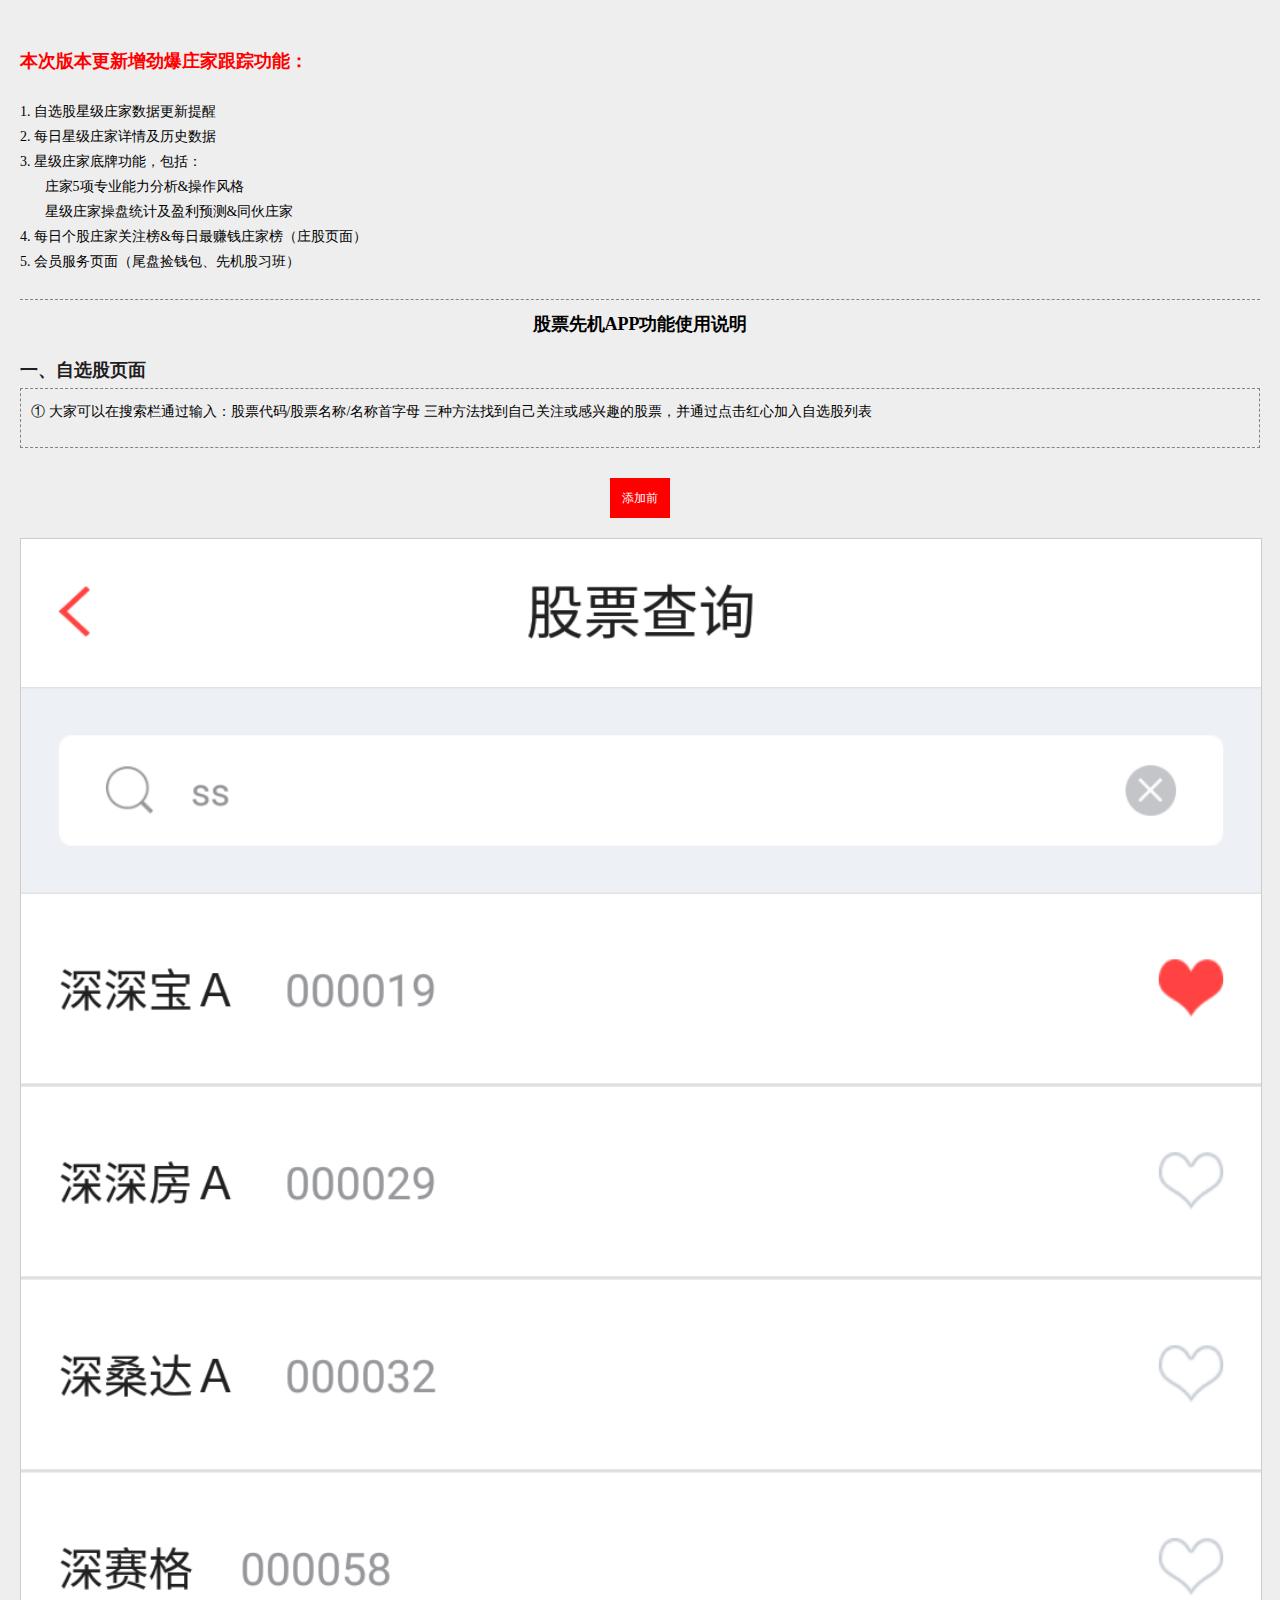
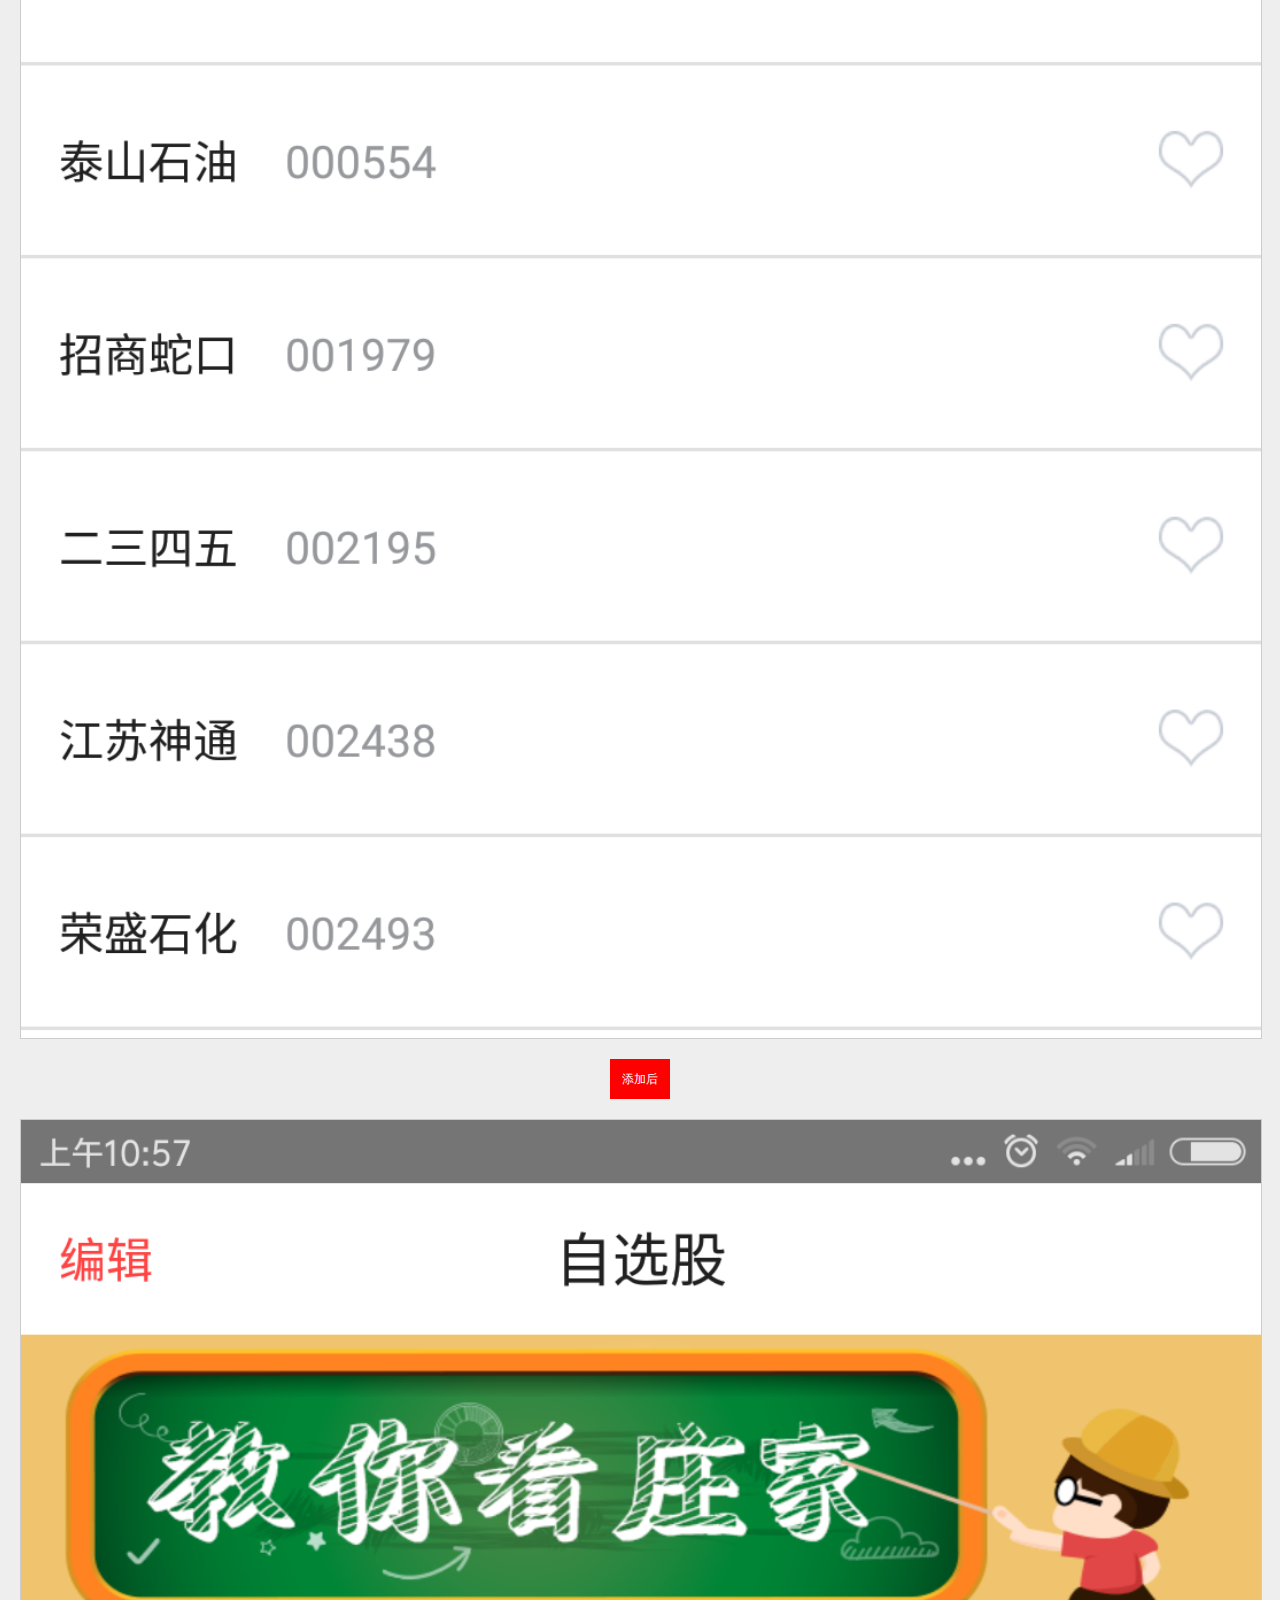
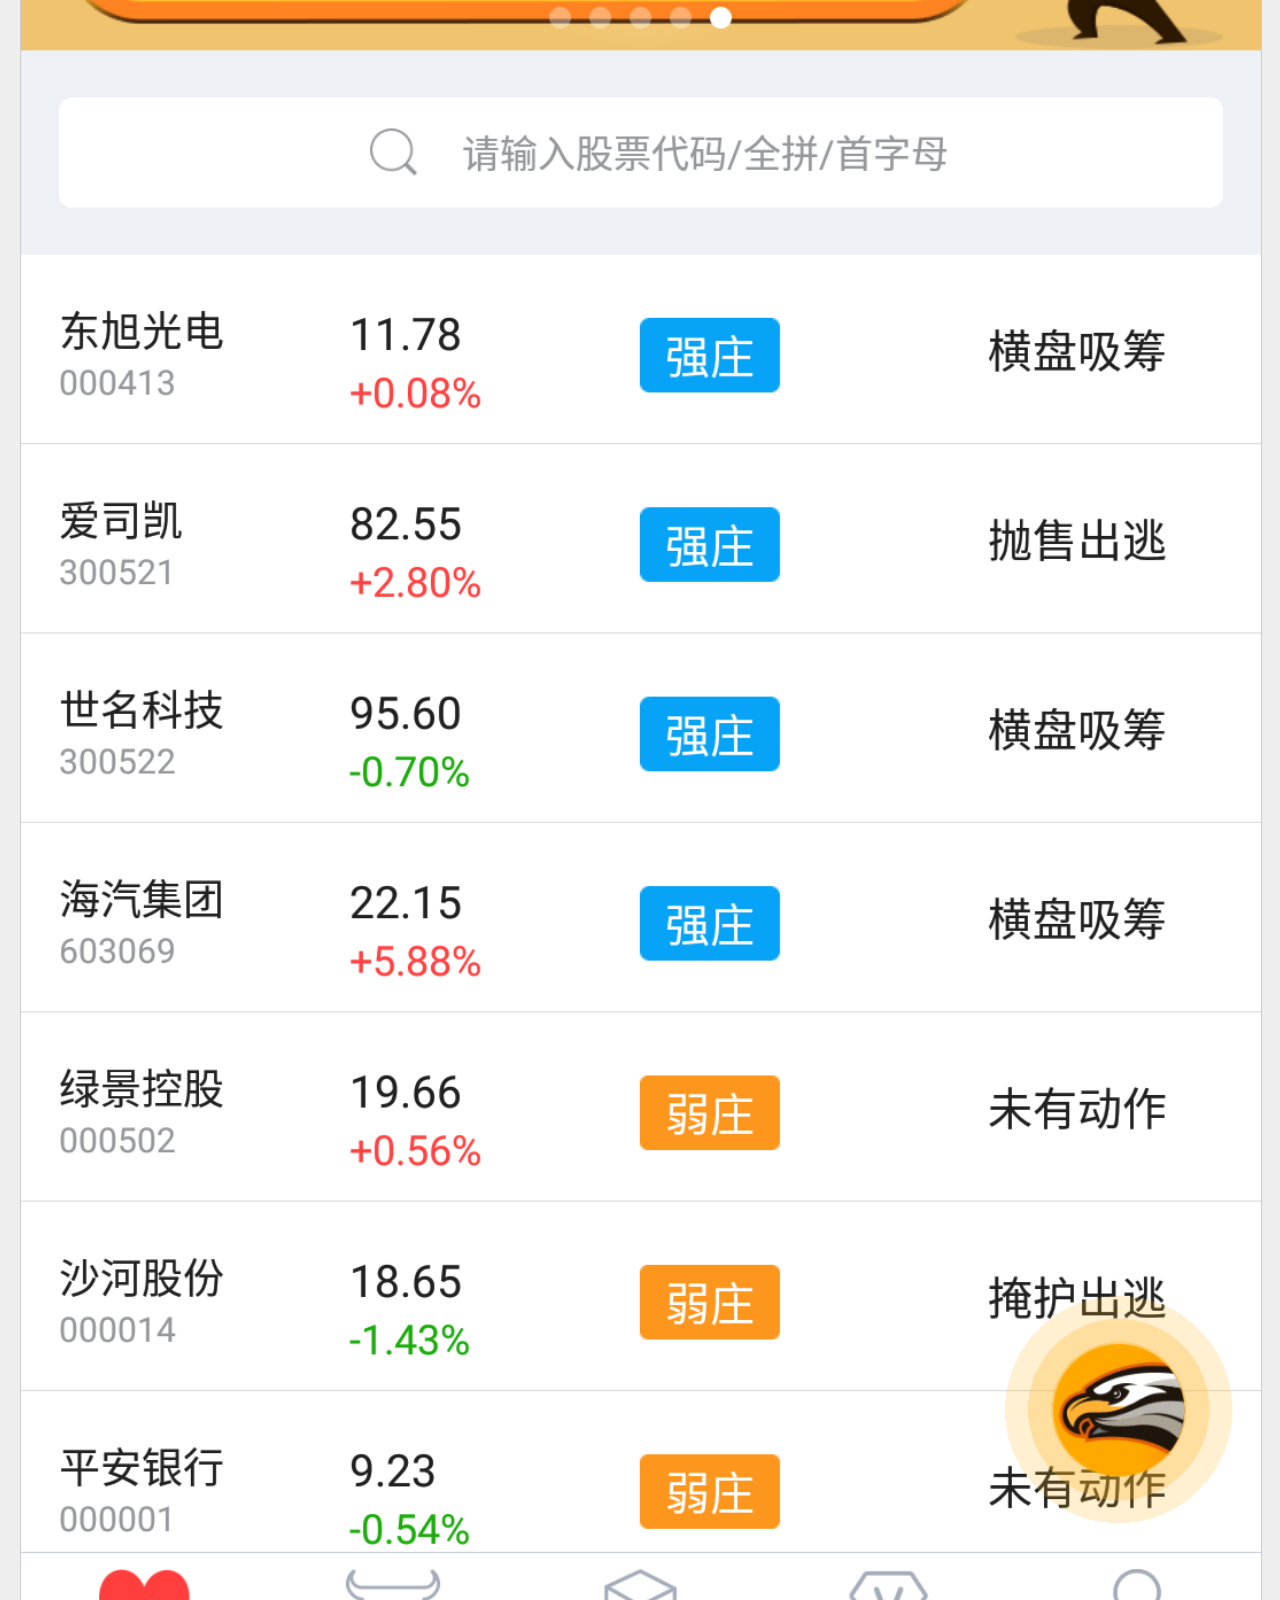
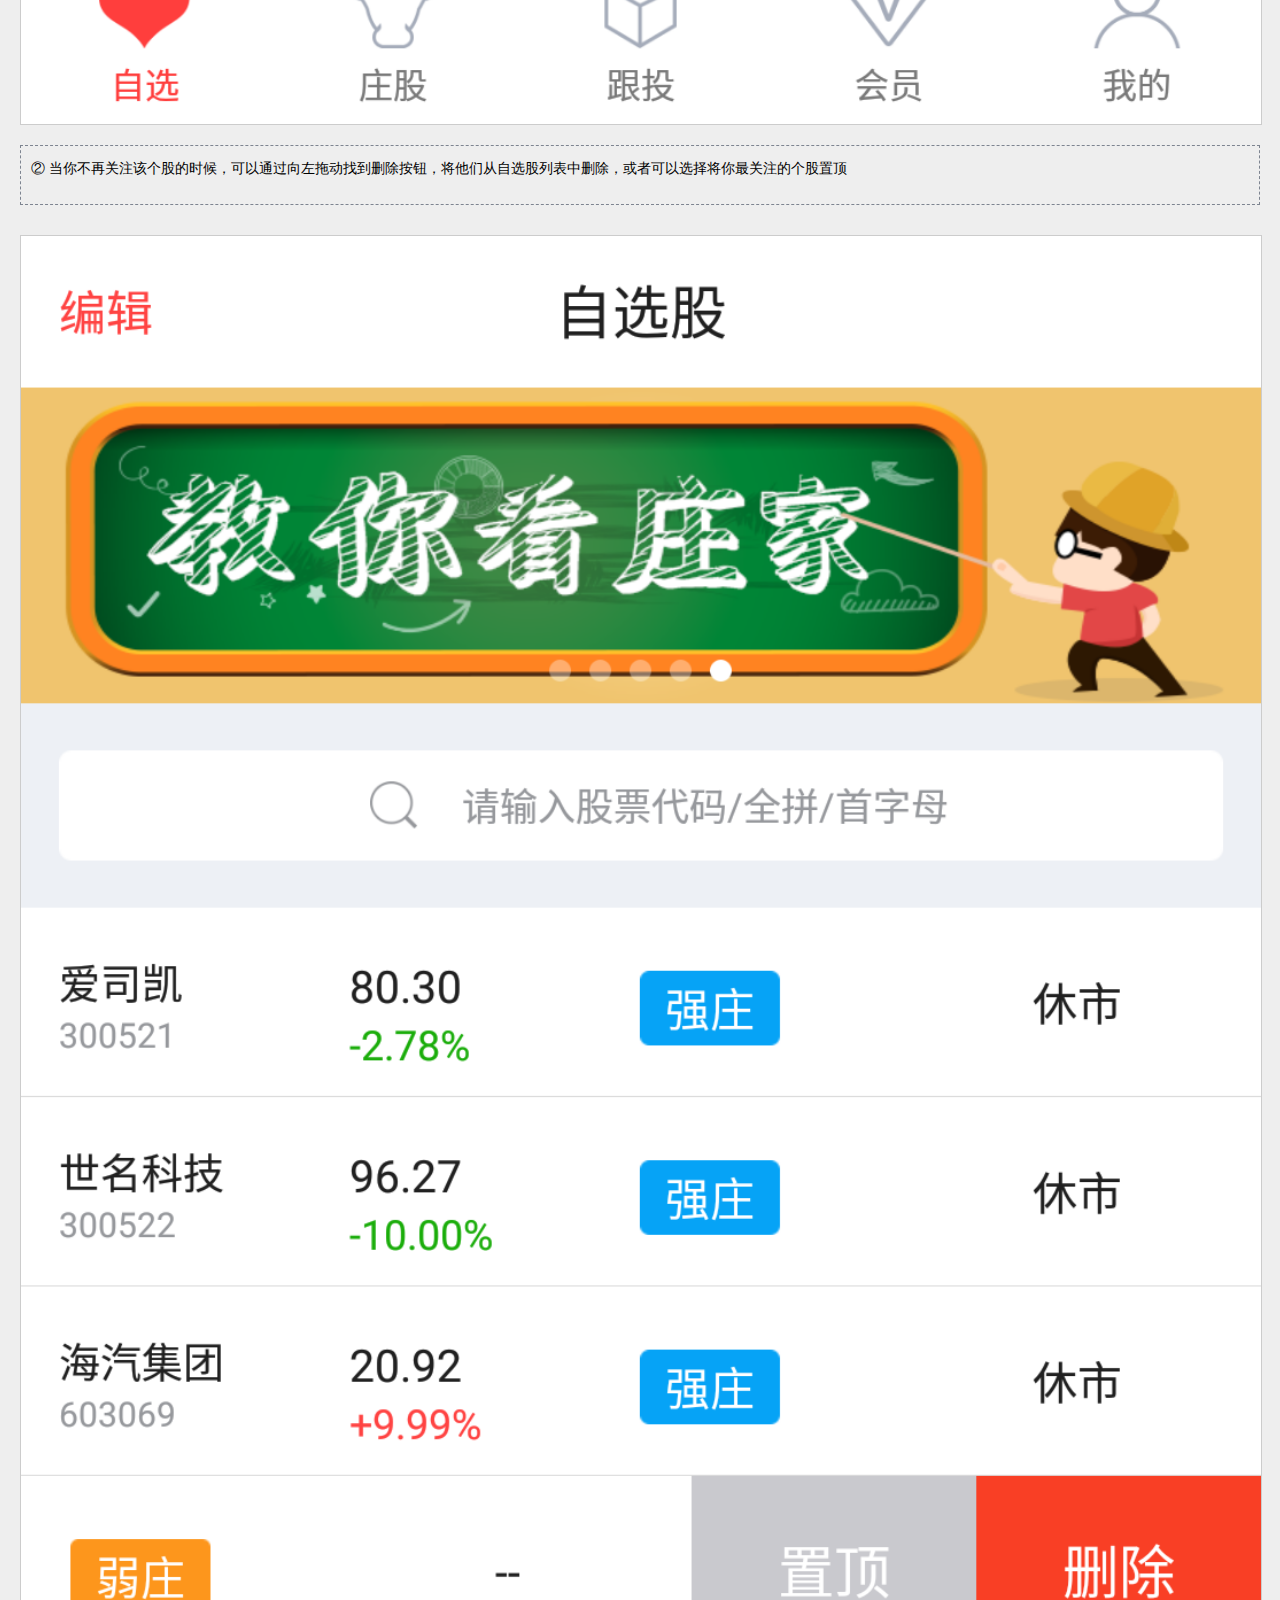
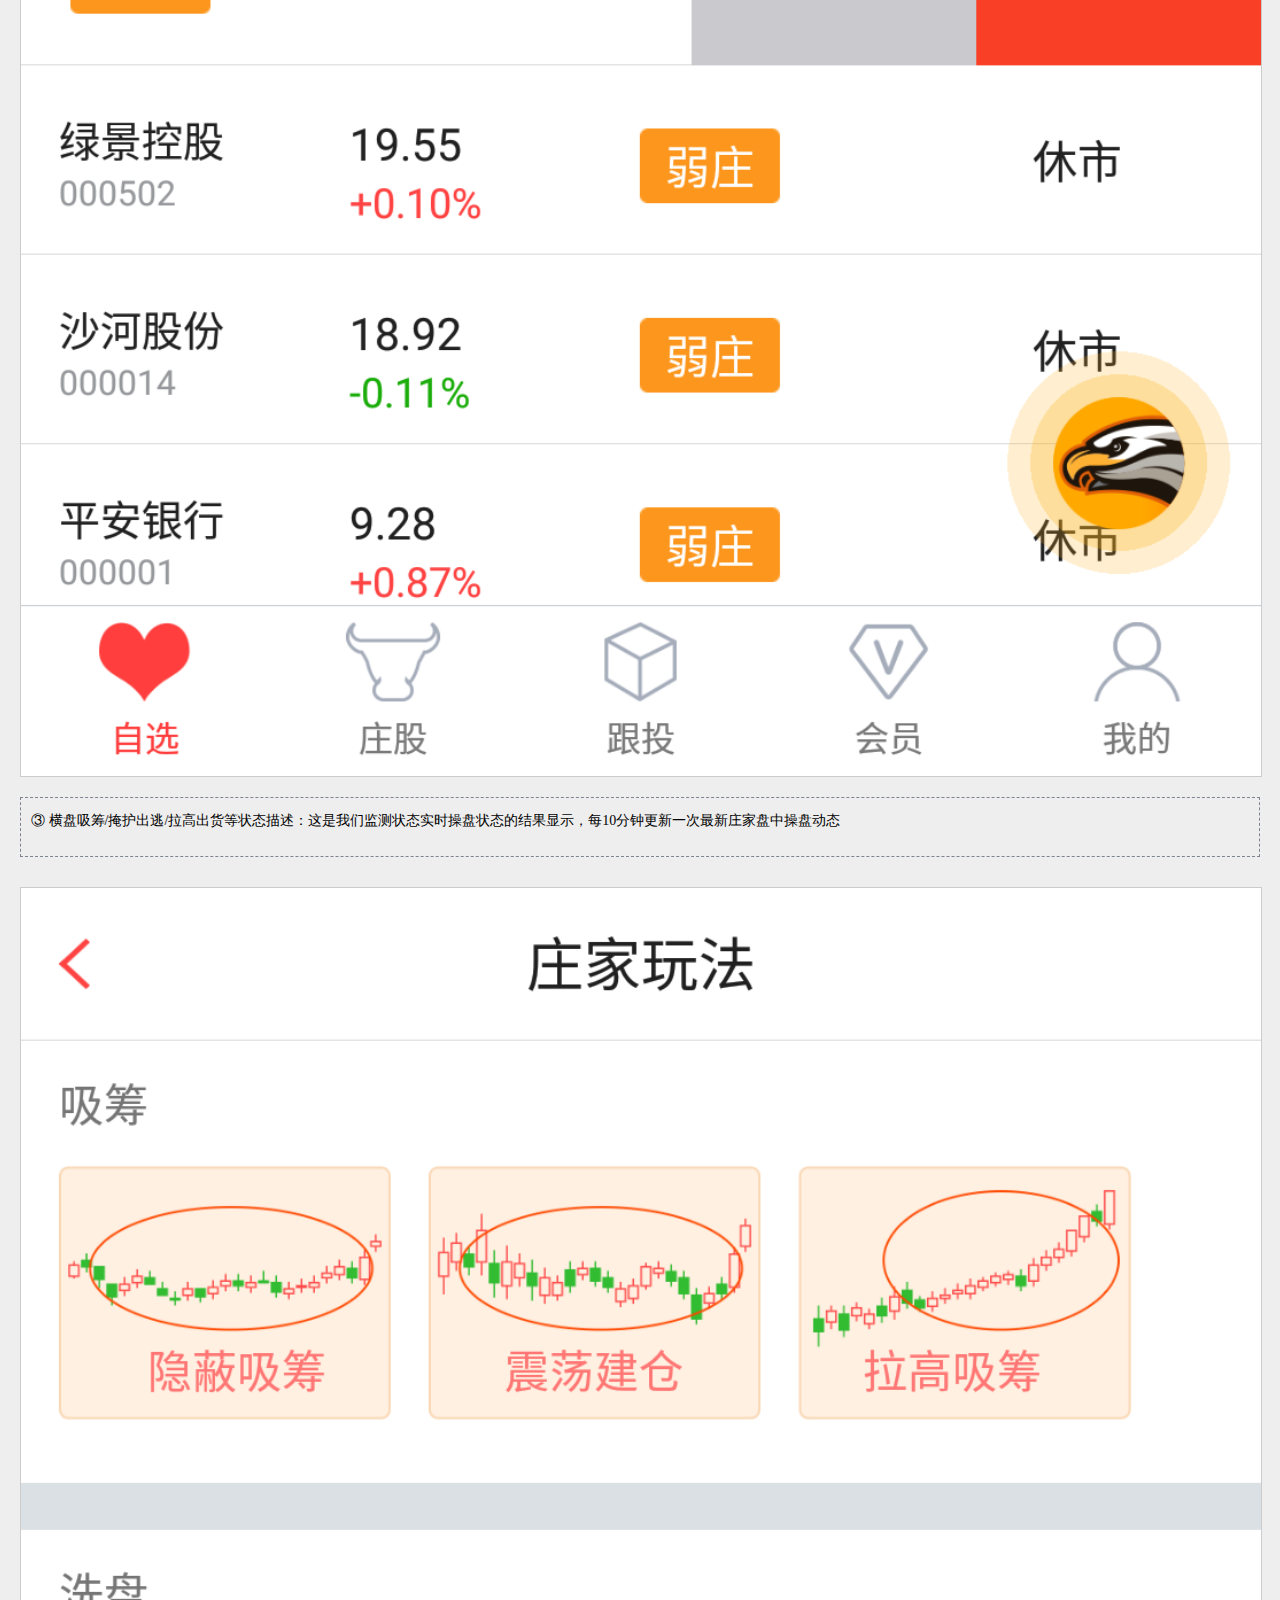
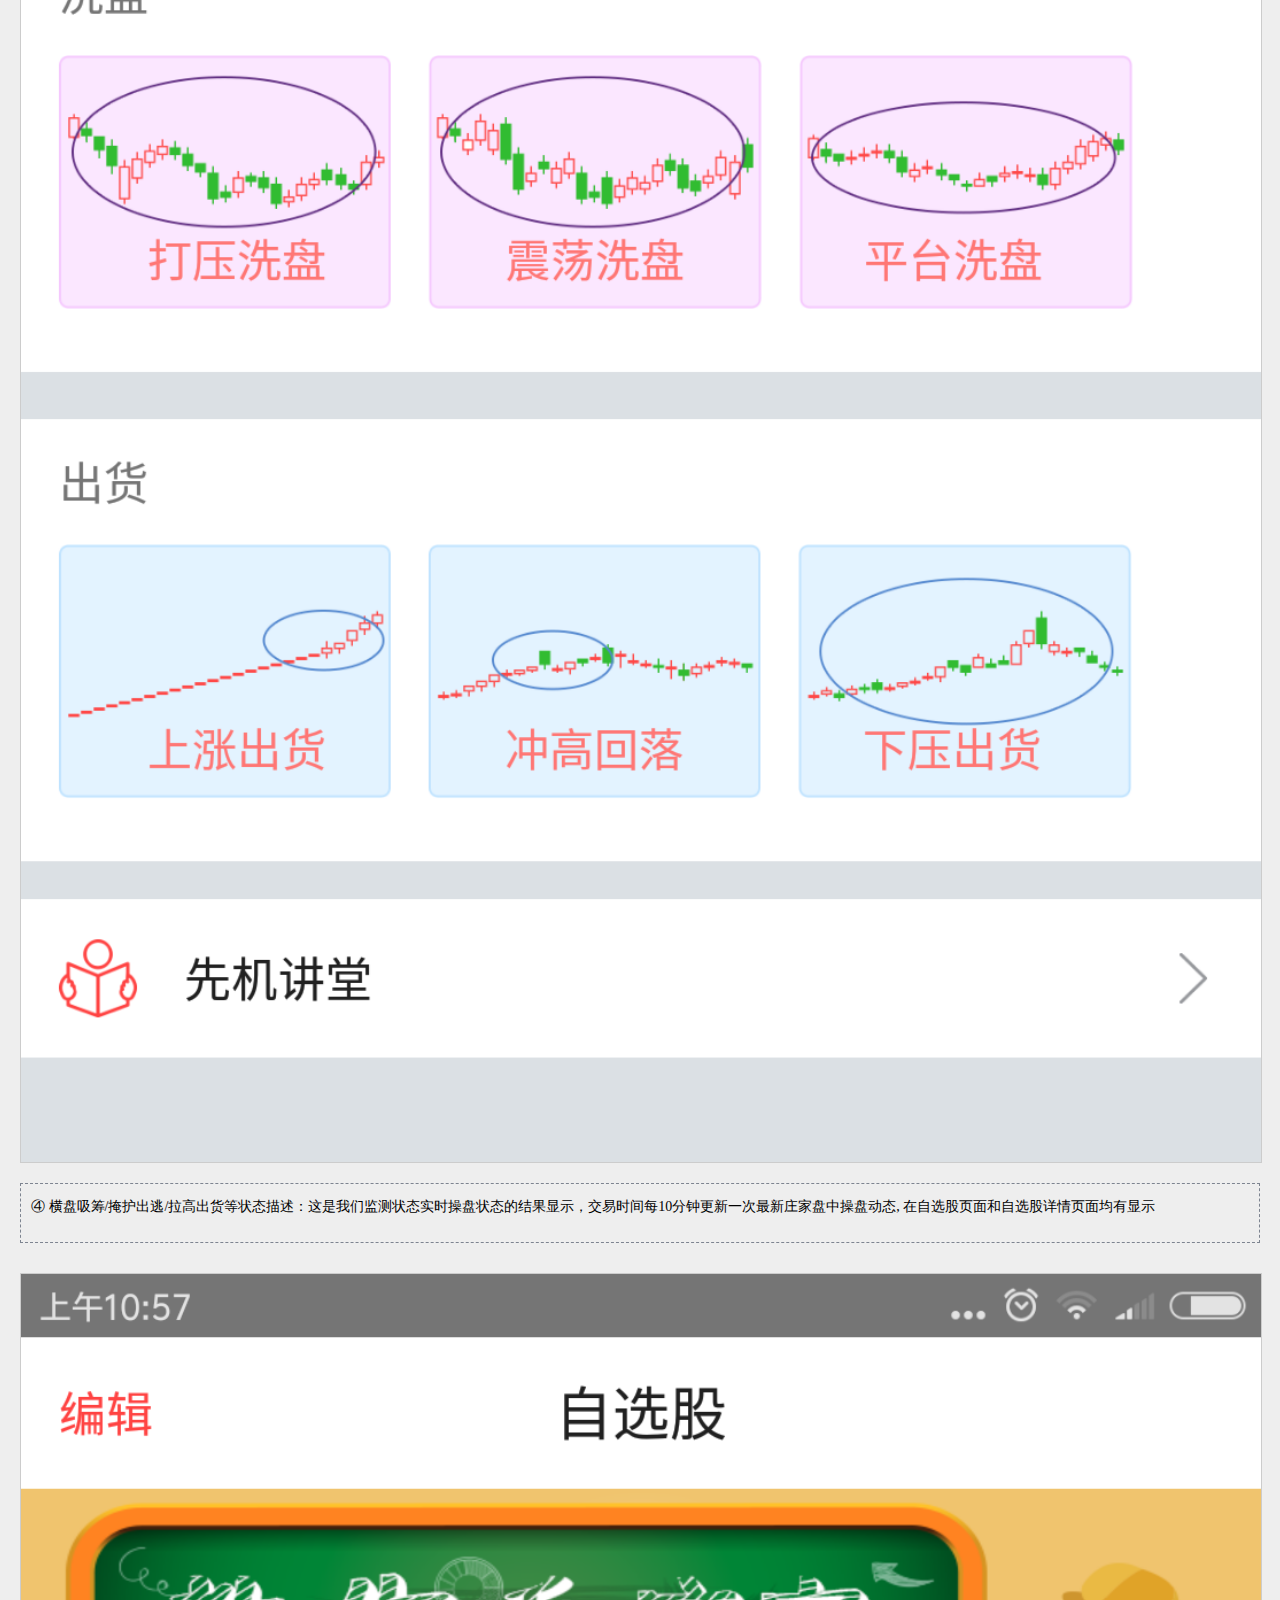
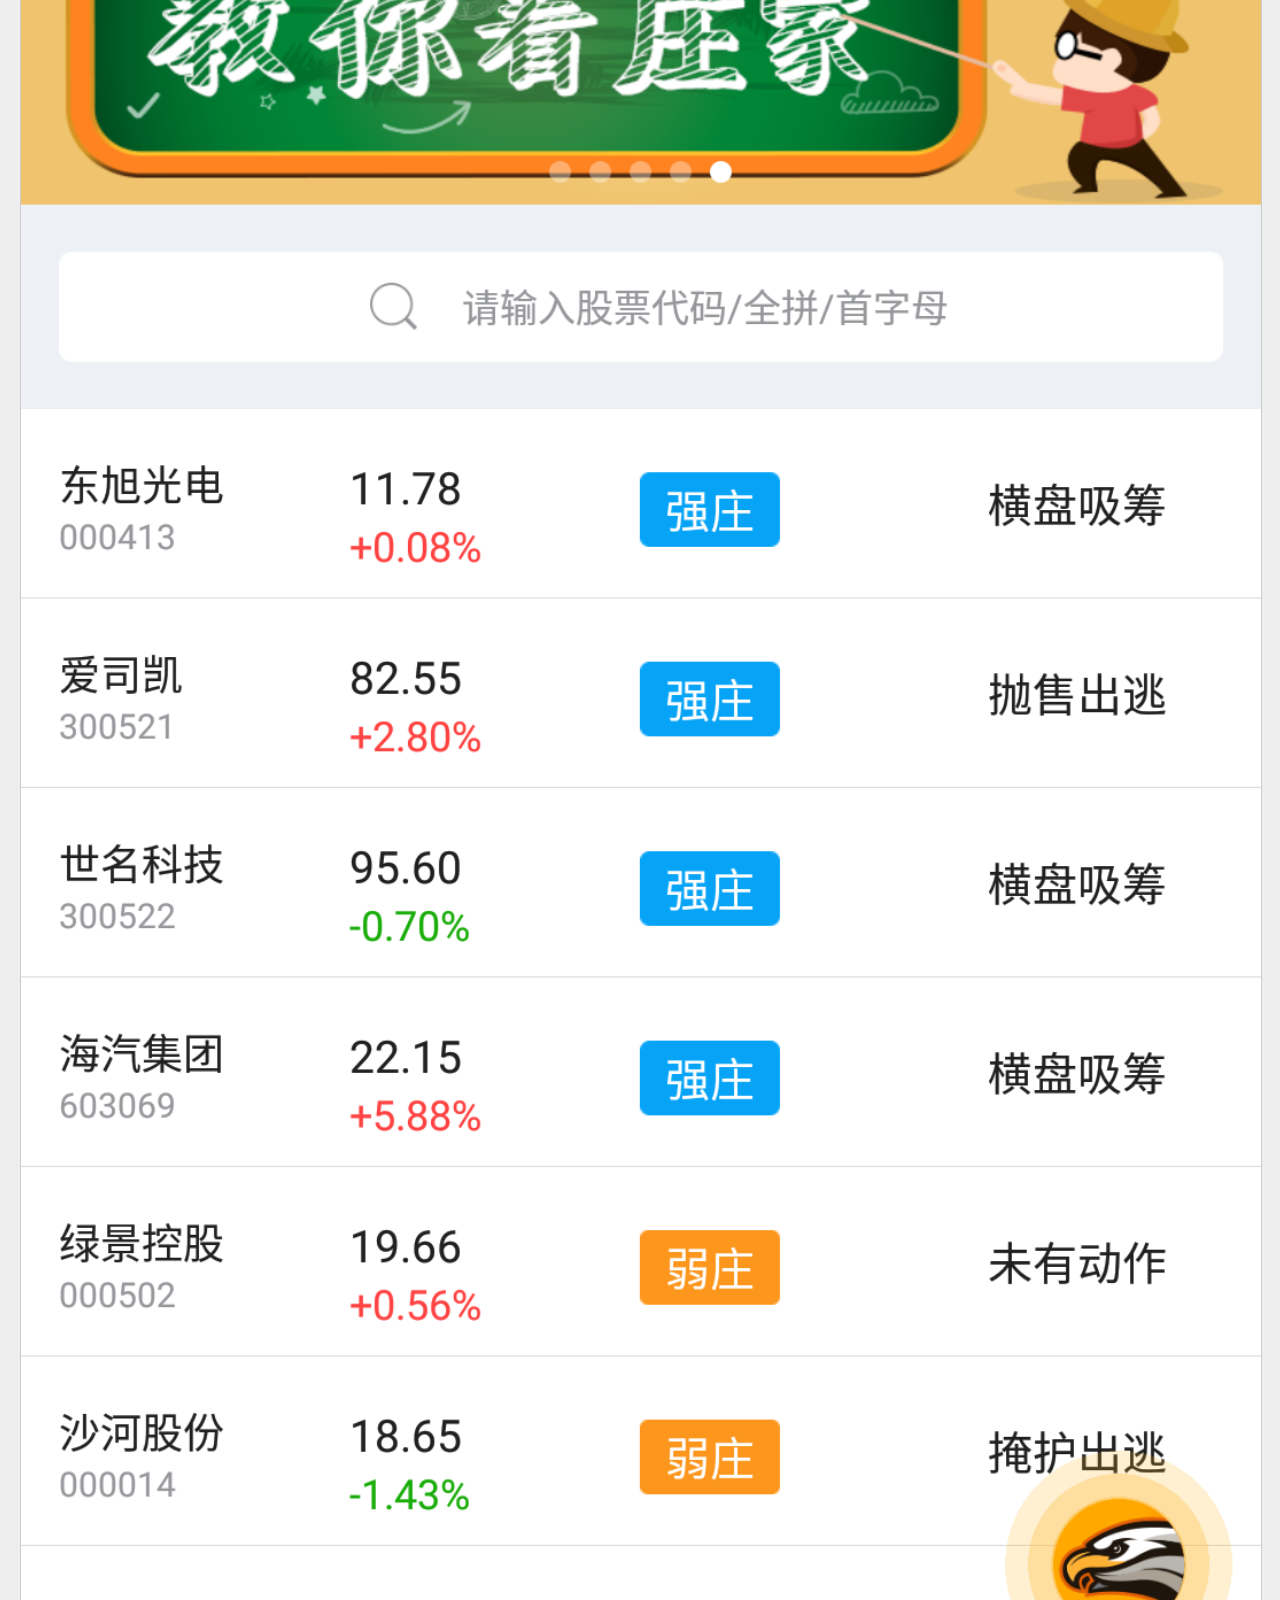
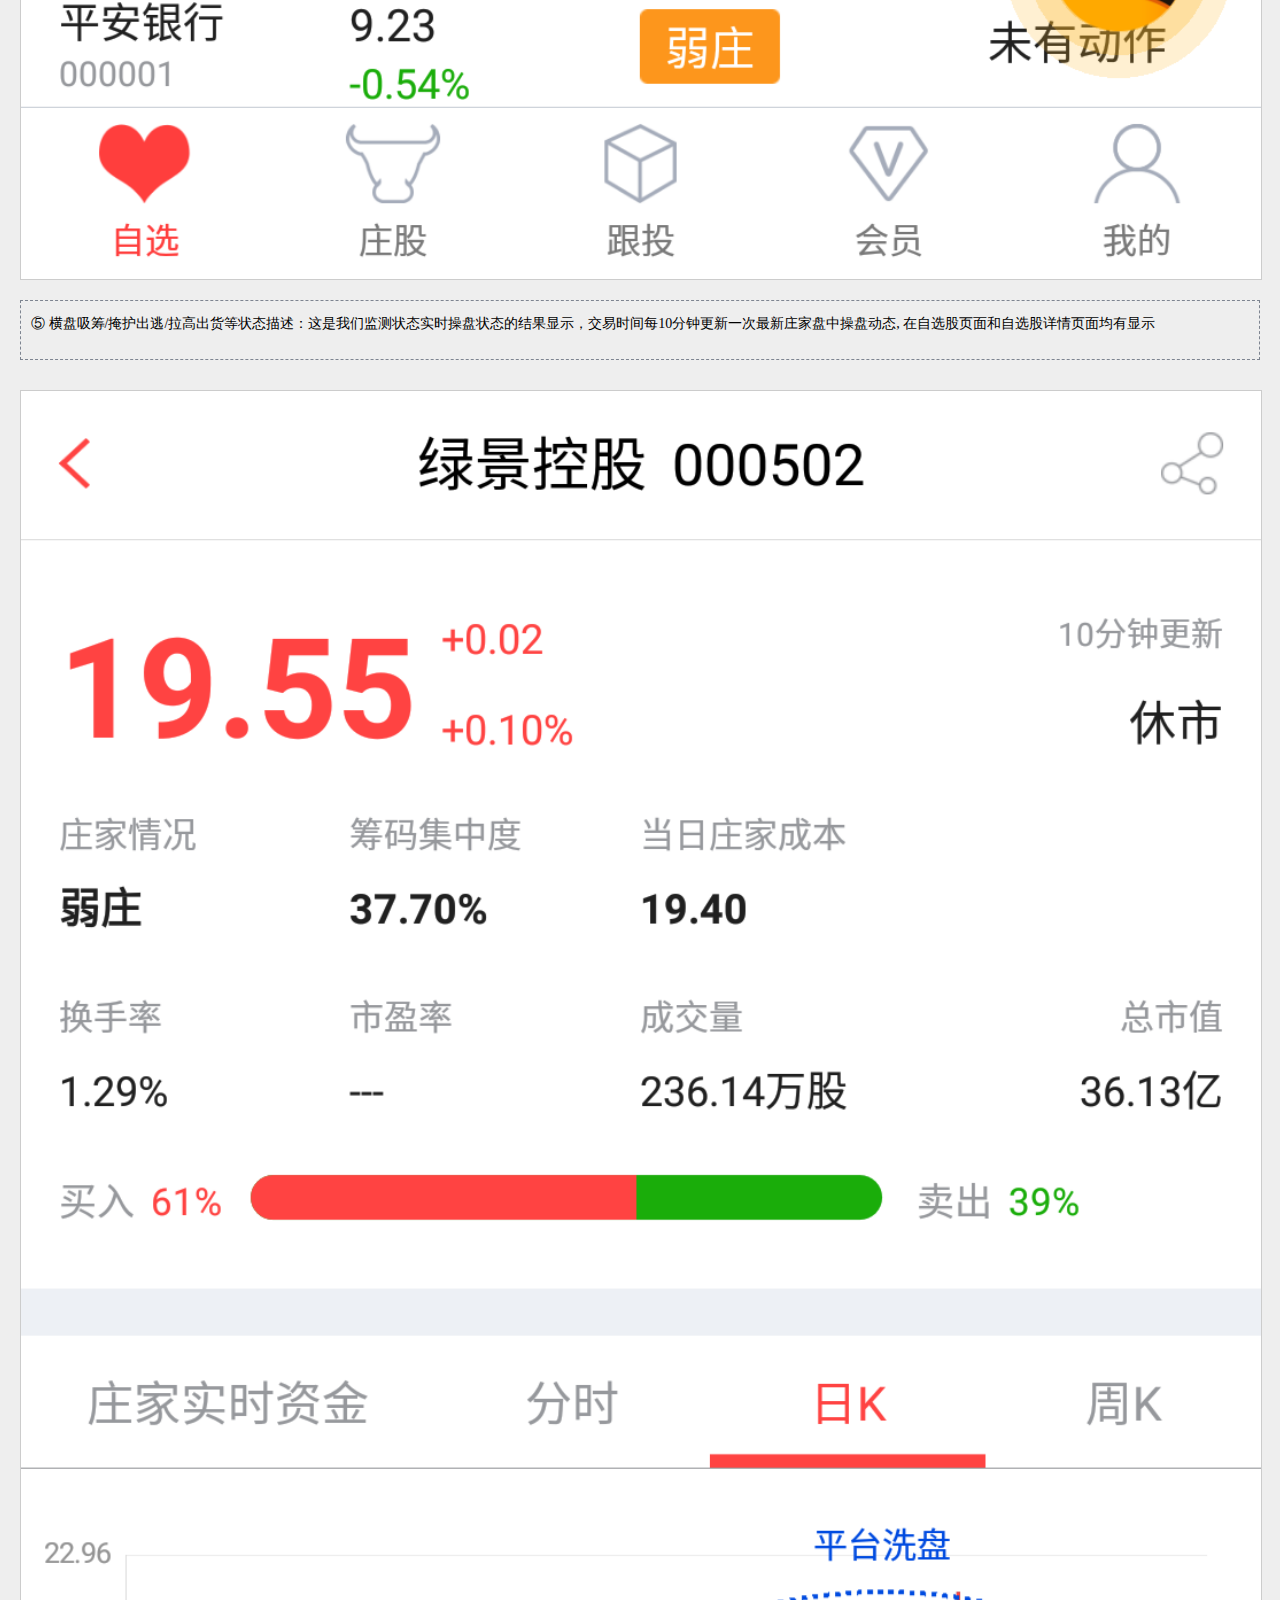
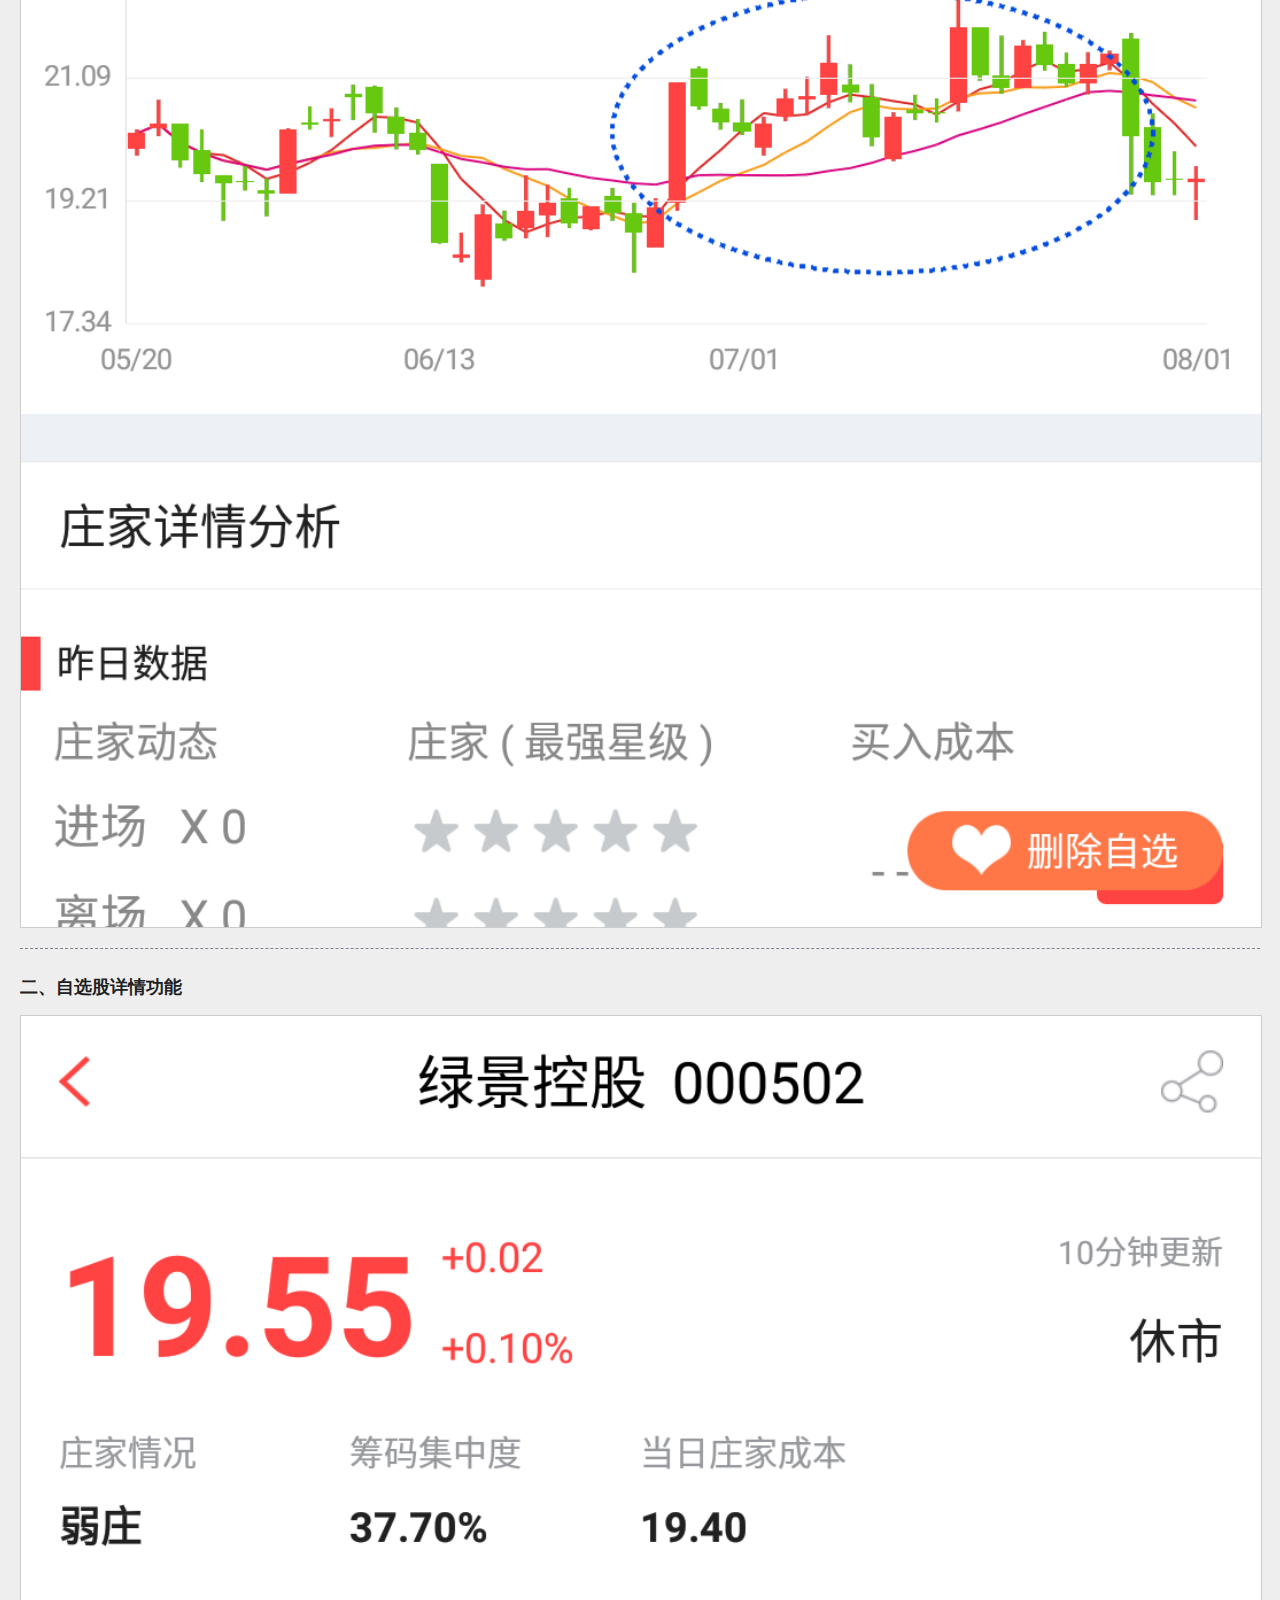
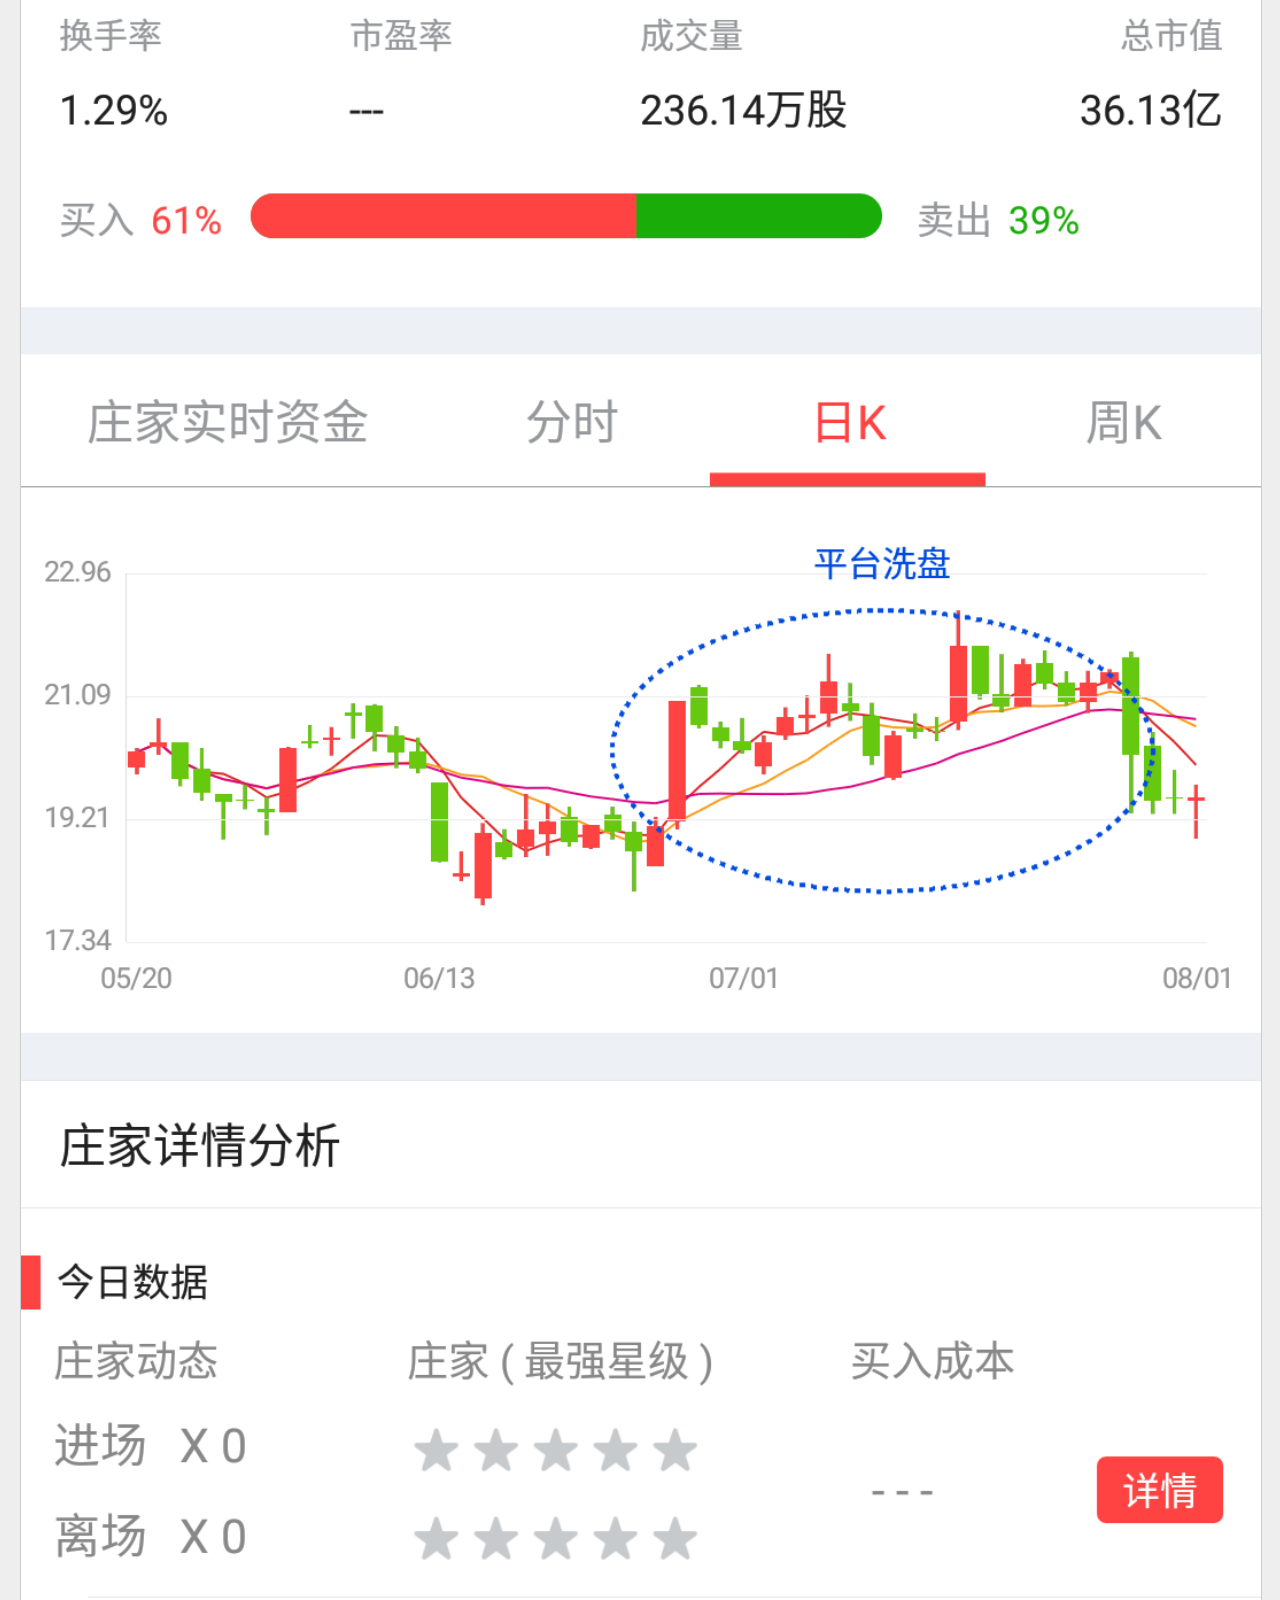
<file: app.html>
<!doctype html>
<html lang="en">
<head>
    <meta charset="UTF-8">
    <meta name="viewport" content="width=device-width, initial-scale=1, minimum-scale=1, maximum-scale=1, user-scalable=no">
    <meta name="apple-mobile-web-app-capable" content="yes">
    <meta name="apple-mobile-web-app-status-bar-style" content="black" />
    <meta name="format-detection" content="telephone=no">
    <meta http-equiv="X-UA-Compatible" content="IE=edge,chrome=1">
    <title>APP详情页</title>
    <link rel="stylesheet" href="css/root.css">
    <link rel="stylesheet" href="css/app.css">
</head>
<body>
    <div class="container">
        <div class="update">
            <pre>
                <h1 class="updateTitle">本次版本更新增劲爆庄家跟踪功能：</h1><p class="updateCon">
1. 自选股星级庄家数据更新提醒
2. 每日星级庄家详情及历史数据
3. 星级庄家底牌功能，包括：
       庄家5项专业能力分析&操作风格
       星级庄家操盘统计及盈利预测&同伙庄家
4. 每日个股庄家关注榜&每日最赚钱庄家榜（庄股页面）
5. 会员服务页面（尾盘捡钱包、先机股习班）
                </p>
            </pre>
        </div>
        <h1 class="title">股票先机APP功能使用说明</h1>
        <h2 class="subtitle">一、自选股页面</h2>
        <p class="searchGuide">
            ① 大家可以在搜索栏通过输入：股票代码/股票名称/名称首字母 三种方法找到自己关注或感兴趣的股票，并通过点击红心加入自选股列表
        </p>
        <div class="zhushibox">
            <p class="zhushi">添加前</p>
        </div>

        <div class="img">
            <img src="image/1.png" alt="">
        </div>
        <div class="zhushibox">
            <p class="zhushi">添加后</p>
        </div>
        <div class="img">
            <img src="image/zi.png" alt="">
        </div>
        <p class="searchGuide">
            ② 当你不再关注该个股的时候，可以通过向左拖动找到删除按钮，将他们从自选股列表中删除，或者可以选择将你最关注的个股置顶
        </p>
        <div class="img">
            <img src="image/3.png" alt="">
        </div>
        <p class="searchGuide">
            ③ 横盘吸筹/掩护出逃/拉高出货等状态描述：这是我们监测状态实时操盘状态的结果显示，每10分钟更新一次最新庄家盘中操盘动态
        </p>
        <div class="img">
            <img src="image/4.png" alt="">
        </div>
        <p class="searchGuide">
            ④ 横盘吸筹/掩护出逃/拉高出货等状态描述：这是我们监测状态实时操盘状态的结果显示，交易时间每10分钟更新一次最新庄家盘中操盘动态, 在自选股页面和自选股详情页面均有显示
        </p>
        <div class="img">
            <img src="image/zi.png" alt="">
        </div>
        <p class="searchGuide">
            ⑤ 横盘吸筹/掩护出逃/拉高出货等状态描述：这是我们监测状态实时操盘状态的结果显示，交易时间每10分钟更新一次最新庄家盘中操盘动态, 在自选股页面和自选股详情页面均有显示
        </p>
        <div class="img">
            <img src="image/5.png" alt="">
        </div>
        <div class="divide"></div>
        <!-- 自选股详情页面 -->
        <h2 class="subtitle">二、自选股详情功能</h2>
        <div class="img" style="margin-top:.1rem;">
            <img src="image/6.png" alt="">
        </div>
        <p class="zixunTitle">
            点击搜索到或者已添加的自选股可进入自选股详情页面，这里有多项股票先机的独特个股分析数据及功能：
        </p>
        <h1 class="a_title">
            A. 筹码集中度、当日庄家成本、庄家实时操盘动态、庄家实时资金等股票先机独有的庄家监测指标
        </h1>
        <span class="a_con">
            筹码集中度：庄家手中个股流通筹码的集中度统计，集中度越高代表庄家控盘能力越好，控盘能力好的个股上涨几率通常会比控盘能力低的个股高。
        </span>
        <span class="a_con">
            实时资金：庄家实时资金动向，红色代表买入，绿色代表卖出
        </span>
        <span class="a_con">
            实时操盘动态：先机量化模型监测庄家盘中操作动态的功能，每10分钟更新一次的庄家实时操盘这是我们，能知道庄家最近10分钟在做什么，帮助寻找盘中适合买卖点
        </span>
        <span class="a_con">
            实时买卖力度条：通过百分比显示庄家整体的操作是处于买入还是卖出状态
        </span>
        <span class="a_con">
            流量日历：记录每天庄家资金进出的状态，大家还可以查找过往的庄家资金记录
        </span>
        <h1 class="a_title red">
            B.个股星级庄家详情分析系统——本次更新新增星级庄家详情动态分析
        </h1>
        <div class="img">
            <img src="image/7.png" alt="">
        </div>
        <div class="img">
            <img src="image/8.png" alt="">
        </div>
        <h2 class="subtitle ys">原有功能 : </h2>
        <span class="a_con">
            A、星级庄家数据：市场上操控股价的庄家无数，先机通过特有的量化系统监测出个股里庄家短、中、长线进出情况以及买入成本（数据细化至每日、近10日、月度、季度）
        </span>
        <span class="a_con">
            B、庄家星级：综合市场上所有庄家的数据对盘踞于个股中的庄家进行星级评级，分为强、小、弱三个档次，星级越高，庄家越强。
        </span>

        <h2 class="subtitle ys red">本次新增 : </h2>
        <span class="a_con">
            A、星级庄家动态详情：我们股票先机通过更深入的大数据分析与挖掘，在原有基础上更进一步分析个股庄家状态，在原来的每日、近10日、月度、季度庄家动态上点击详情按钮，就可以进入星级庄家详情页面，可以分别查看当日、近10日、月度、季度四个维度的星级庄家详情
        </span>
        <span class="a_con">
            B、庄家来头：经过股票先机的量化大数据分析，我们做到对的庄家属性精准定位，能知道这个庄家是什么来头，是游资？公募？还是敢死队都一目了然，市场上独此一家。（庄家后面的数字代表同类型庄家的不同席位代号）
        </span>
        <span class="a_con">
            C.星级庄家动态详情的日历上记载了有星级庄家动态的日期，点击对应的日期就能查看当天的庄家详情
        </span>
        <span class="a_con">
            D.庄家底牌：大家可以在星级庄家详情页面点击你想要查看的庄家名称进入庄家底牌页面，详细了解该庄家的实力
        </span>
        <div class="img"><img src="image/9.png" alt=""></div>
        <div class="img"><img src="image/10.png" alt=""></div>

        <h2 class="subtitle ys ">原有传统基础功能 : </h2>
        <span class="a_con">
            股价、涨跌幅、换手市盈率、成交量，总市值、时分走势图、日K线图、周K线图等与市场上所有看盘软件完全相同的标准个股指标参数
        </span>

        <h2 class="subtitle red">三、庄家底牌</h2>
        <div class="img"><img src="image/11.png" alt=""></div>
        <div class="img"><img src="image/12.png" alt=""></div>
      <div class="subtitle">
          股票先机独有的五大专业技术指标，全面剖析庄家底牌：
      </div>
        <span class="a_con">
           1.<b class="red"> 成功率：</b>用大数据统计庄家买入/卖出个股后的成功率，跟踪成功率能力越高的庄家越容易盈利或者躲避风险，是庄家实力的重要因子之一；
        </span>
    <span class="a_con">
           2.<b class="red"> 盈利能力：</b>庄家操作个股的盈亏测算，同样是庄家实力的关键因子，跟着盈利能力强的庄家更容易有肉吃；
        </span>
        <span class="a_con">
            3. <b class="red">稳定性：</b>该指标是统计庄家盈利能力是否容易忽上忽下，庄家操作稳定性对跟庄的散户们来说很重要，稳定性差的庄家跟踪难度很高；
        </span>
        <span class="a_con">
            4. <b class="red">风控能力：</b>风控无论对于机构还是散户来说都同样重要，代表庄家机构操盘时候的风险意识，风险意识高的庄家不容易出现大幅度亏损；
        </span>
        <span class="a_con">
            5. <b class="red">洗盘强度</b>洗盘割韭菜是庄家最爱干的事情，洗盘能力强的庄家控盘能力也非常高，但跟踪的时候需要特别小心别被洗掉；
        </span>
        <span class="a_con">
            6. <b class="red">综合评价：</b>根据庄家5项能力指标输出的星级评价，星级越高，庄家越强
        </span>
        <span class="a_con">
            7. <b class="red">最近1个月操盘个股：</b>
        </span>
        <div class="img">
            <img src="image/13.png" alt="">
        </div>
        <span class="a_con">
            这里记录了最近1个月该庄家操作过的个股数，点击查看详情可以看到操作个股列表，大家看到感兴趣的个股也可以继续进入个股页面查看并添加为自选
        </span>

        <span class="a_con">
            8. <b class="red">最近1个月盈利预测 ：</b>
        </span>
        <div class="img">
            <img src="image/11.png" alt="">
        </div>
        <span class="a_con">
            根据庄家最近1个月操作过的个股综合表现测算他的盈利状况，举例有庄家买了3只个股，2只盈利，1只亏损，我们会测算出他的综合盈利
        </span>

        <span class="a_con">
            9. <b class="red">同伙庄家 ：</b>
        </span>
        <div class="img">
            <img src="image/11.png" alt="">
        </div>
        <div class="img">
            <img src="image/14.png" alt="">
        </div>
        <span class="a_con">
            同伙庄家是指与这个庄家有同场竞技或者一同操作个股倾向的其他庄家，当两个庄家最近1个月同时出现在2只或者以上个股的时候，我们就会把他们揪出来。
        </span>
        <span class="a_con">
            通过大数据方式挖掘出他们之间的关系提供给大家跟踪，点击右边的箭头可以看到最近1个月详细的同伙庄家列表，点击对应庄家可以继续跟踪
        </span>


        <h2 class="subtitle red">
            四.庄家牛股页面
        </h2>
        <div class="img">
            <img src="image/1q.png" alt="">
        </div>
        <div class="img">
            <img src="image/2q.png" alt="">
        </div>
        <span class="a_con">
            1、股票先机通过大数据量化分析模型每天为大家精选3只庄家牛股供大家参考，都是我们判断短期能有较好表现的，建议大家逢低介入，在获得足够盈利时落袋为安，在亏损8%左右根据各自的承受能力止损。
        </span>
        <span class="a_con">
            2、建议买入价：建议大家在这个价格下逢低买入，仅供参考
        </span>
        <span class="a_con">
            3、历史牛股：进入历史牛股页面，可以看到我们过往一段时期内每天推荐的牛股，以及推荐后的表现，同时还可以将这些牛股添加到自选股中
        </span>
        <b class="blue">
            注：历史牛股的最大涨幅统计是自推荐日起截止到当前交易日的前一天的最大涨幅
        </b>
        <h2 class="subtitle red center">本次新增</h2>
        <div class="img">
            <img src="image/3q.png" alt="">
        </div>
         <span class="a_con">
            <b class="red">个股庄家关注榜：</b>每天统计最受星级庄家关注的个股前10位，供大家跟踪查看，点击详情按钮可以进入对应个股的详情页面
        </span>

        <div class="img">
            <img src="image/4q.png" alt="">
        </div>
        <span class="a_con">
            <b class="red">最赚钱庄家榜：</b>我们会每天统计最近10天盈利名列前茅的星级庄家在该榜单中，方便大家去跟踪查看，点击详情会进入对应的庄家底牌页面，让大家更清楚的看到该庄家的实力
        </span>

        <h2 class="subtitle red">五.组合跟投页面</h2>
        <div class="img">
            <img src="image/13q.png" alt="">
        </div>
        <b class="center login red">注册登录前</b>
        <div class="img">
            <img src="image/5q.png" alt="">
        </div>
        <b class="center login red">注册登录后</b>

        <span class="a_con">
            1、用户通过完成股票先机账号注册后，可以登陆查看股票先机组合跟投服务内容，已注册的用户直接登陆即可查看。
        </span>
        <div class="img">
            <img src="image/6q.png" alt="">
        </div>
        <div class="img">
            <img src="image/7q.png" alt="">
        </div>

        <span class="a_con">
            2、注册完成后可以看到股票最新发布先机上线的基金介绍，可以通过点击右边的箭头查看感兴趣基金的收益情况与风格介绍，并且可以选择订阅你喜欢的基金操作信息
        </span>
        <span class="a_con">
            当你找到感兴趣的基金并且决定订阅时，系统会跳转至支付页面，大家可以自己决定订阅的期限跟付费方式，目前支持支付宝支付及微信支付，未来我们会陆续开通更多的支付方式。
        </span>
        <div class="img">
            <img src="image/1w.jpg" alt="">
        </div>
        <div class="img">
            <img src="image/login2.png" alt="">
        </div>
        <span class="a_con">
            3、完成支付后可以在我的菜单里的我的服务中查看订阅情况，已经订阅而服务即将到期的用户也可以在我的菜单中的我的服务中进行续订。
        </span>

        <h1 class="subtitle red">六、会员服务页面 </h1>
        <div class="img">
            <img src="image/8q.png" alt="">
        </div>
        <span class="a_con">
            <b class="red">本次新增会员页面,</b>里面有除了基金订阅外的其他会员服务，例如鹰眼，尾盘捡钱包还有先机股习班
        </span>
        <span class="a_con">1、先机股习班</span>
        <div class="img">
            <img src="image/9q.png" alt="">
        </div>
        <div class="img">
            <img src="image/10q.png" alt="">
        </div>
        <span class="a_con">
            先机股习班是股票先机开办的投资教学频道，进入股习班频道后可以看到最近的课程列表，点击详情后可以看到课程详情。对课程感兴趣的同学们可以保存详情页面的截图后用微信扫描图上二维码就可以通过微信进入课堂链接。
        </span>
        <span class="a_con">
            2、先机鹰眼
        </span>
        <div class="img">
            <img src="image/12q.png" alt="">
        </div>
        <div class="img">
            <img src="image/11q.png" alt="">
        </div>
        <span class="a_con">
            3、尾盘捡钱包
        </span>
        <div class="img">
            <img src="image/money.png" alt="">
        </div>
        <div class="img">
            <img src="image/money-pay.png" alt="">
        </div>


    </div>
</body>
<script src="js/rem.js"></script>
</html>
</file>
<file: css/root.css>
body,form,input,ul,li,ol,dd,dt,span,h1,h2,h3,h4,h5,h6,p{
    margin:0;
    padding:0;
    font-family:"微软雅黑" !important;
}
body{
    box-sizing:border-box;
    background:#eee;
    overflow-x: hidden;
    height:auto;
}
ul,li{
    list-style:none;
}
a{
    text-decoration:none;
}
img{
    border:0;
}
.clearfix:after{
    content:"";
    display: block;
    clear: both;
}
.over-flow{
    overflow: auto; zoom: 1;   /* zoom: 1; 是在处理兼容性问题; */
}
.left{
    float:left!important;
}
.right{
    float:right!important;
}
.center{
    text-align: center!important;

}
.justify{
    text-align: justify!important;
}
.text{
    white-space: nowrap;
    overflow: hidden;
    text-overflow: ellipsis;
}
/* swiper 轮播图 */
.swiper-wrapper {

    width: 100%;
    height:1.73rem !important;
}
.swiper-slide{
    width:100% !important;
    height:100% !important;
    background-size:100% 100% !important;
    background-position:center center;
}
.swiper-slide:nth-child(1){
    background:url("../img/b1.jpg") no-repeat 0,0;
}
.swiper-slide:nth-child(2){
    background:url("../img/b2.jpg") no-repeat 0,0;
}
.swiper-slide:nth-child(3){
    background:url("../img/b3.jpg") no-repeat 0,0;
}
.swiper-slide:nth-child(4){
    background:url("../img/b4.jpg") no-repeat 0,0;
}
</file>
<file: css/app.css>
.container {
  width: 100%;
  height: auto;
  padding: .15rem .2rem;
  box-sizing: border-box;
}
.update {
  width: 100%;
  height: auto;
}
.update pre {
  font-size: .16rem;
  height: 2.5rem;
  display: block;
}
.updateTitle {
  height: .25rem;
  color: red;
  font-size: .18rem;
}
.updateCon {
  height: auto;
  display: block;
  font-size: .14rem;
  line-height: .25rem;
  border-bottom: 1px dashed #7D8490;
}
.title {
  width: 100%;
  height: .55rem;
  text-align: center;
  line-height: .55rem;
  font-size: .18rem;
  font-family: "新宋体" !important;
}
.subtitle {
  width: 100%;
  min-height: .36rem;
  line-height: .36rem;
  color: #202020;
  font-size: .18rem;
  font-weight: bold;
  font-family: "新宋体" !important;
}
.searchGuide {
  width: 100%;
  min-height: .6rem;
  font-size: .14rem;
  line-height: .25rem;
  border: 1px dashed #7D8490;
  margin-bottom: .3rem;
  padding: .1rem .1rem;
  box-sizing: border-box;
}
.zhushibox {
  width: 100%;
  height: .4rem;
  margin-bottom: .2rem;
}
.zhushi {
  width: .6rem;
  height: .4rem;
  color: white;
  background: red;
  margin: 0 auto;
  text-align: center;
  line-height: .4rem;
  font-size: .12rem;
}
.img {
  width: 100%;
  height: auto;
  border: 1px solid #ccc;
  margin-bottom: .2rem;
}
.img img {
  display: block;
  width: 100%;
  height: auto;
}
.divide {
  width: 100%;
  height: .2rem;
  border-top: 1px dashed #7D8490;
}
.zixunTitle {
  font-size: .16rem;
}
.a_title {
  margin: .1rem 0;
  font-size: .2rem;
  font-weight: bold;
  font-family: "新宋体" !important;
}
.a_con {
  display: block;
  width: 100% !important;
  height: auto!important;
  font-size: .16rem;
  text-indent: 2em;
  margin-bottom: .1rem;
}
.red {
  color: red;
}
.ys {
  font-size: .18rem;
  font-family: "新宋体" !important;
}
.blue {
  color: #0070D5;
  font-size: .16rem;
  display: block;
}
.login {
  width: 100%;
  height: .2rem;
  font-size: .16rem;
  display: block;
  line-height: .16rem;
  margin-bottom: .1rem;
  font-family: "新宋体" !important;
}
</file>
